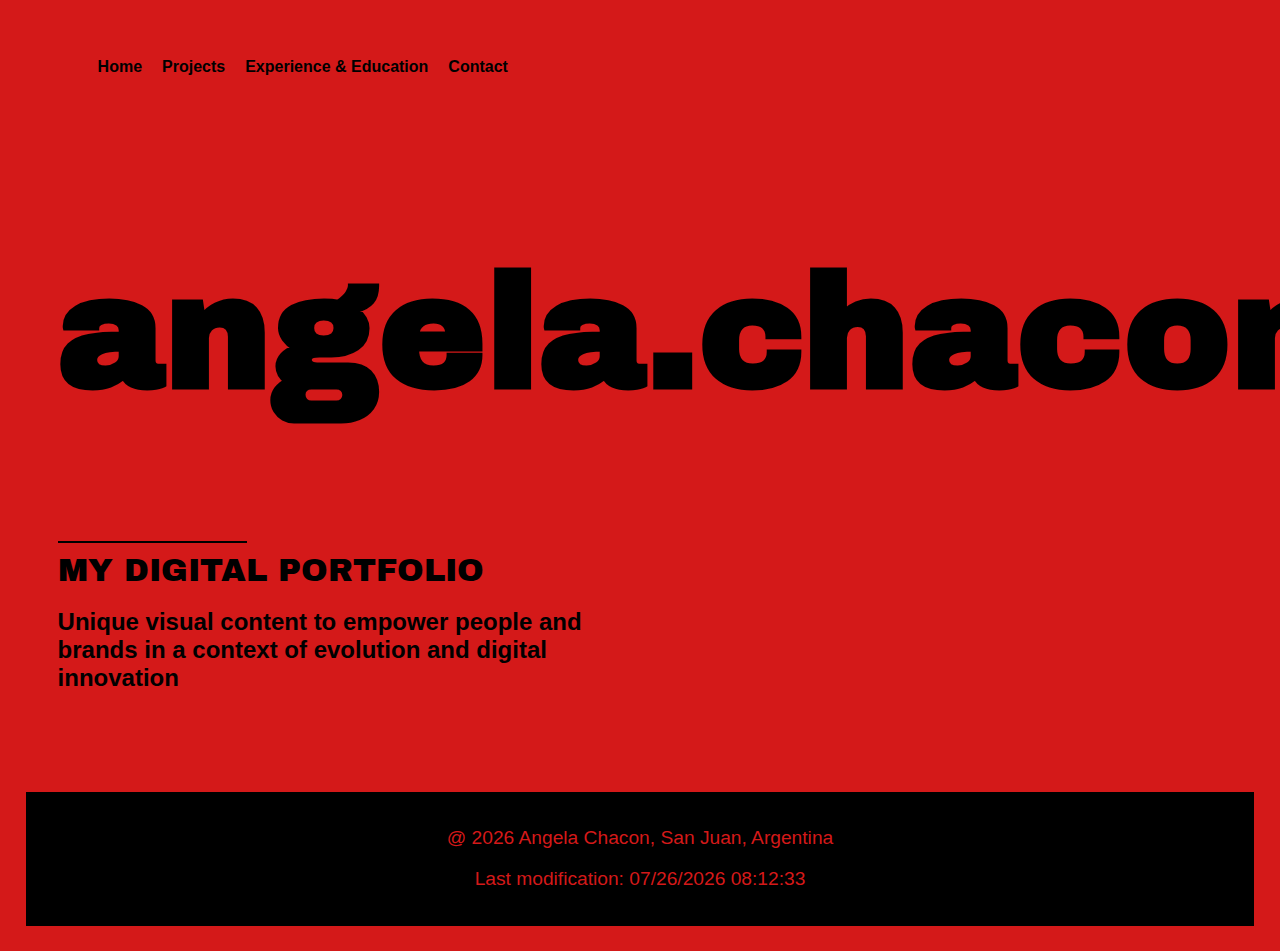
<file: final/index.html>
<!DOCTYPE html>
<html lang="en">
<head>
    <meta charset="UTF-8">
    <meta name="viewport" content="width=device-width, initial-scale=1.0">
    <meta name="author" content="Angela Chacon">
    <meta name="description" content="Welcome to Angela Chacon's Digital Portfolio. Explore my creative work, services and professional experience.">
    <meta property="og:title" content="Angela Chacon | Digital Portfolio">
    <meta property="og:description" content="Explore my portfolio projects, services and skills in web design, marketing and visual content.">
    <meta property="og:image" content="https://ohangl.github.io/wdd231/final/images/og-image.png">
    <meta property="og:url" content="https://ohangl.github.io/wdd231/final/index.html">
    <link rel="icon" href="images/favicon.ico" type="image/x-icon">
    <title>Angela Chacon | Digital Portfolio</title>
    <link rel="stylesheet" href="styles/home.css">
    <script src="scripts/getdata.js"></script>
    <script src="scripts/main.js"></script>
    <link rel="preconnect" href="https://fonts.googleapis.com">
    <link rel="preconnect" href="https://fonts.gstatic.com" crossorigin>
    <link href="https://fonts.googleapis.com/css2?family=Anton&family=Archivo+Black&display=swap" rel="stylesheet">
</head>
<body>
    <header>
    <nav>
        
        <button class="hamburger" aria-label="Menu">&#9776;</button>
        <ul class="nav-links">
            <li><a href="index.html">Home</a></li>
            <li><a href="projects.html">Projects</a></li>
            <li><a href="education-experience.html">Experience & Education</a></li>
            <li><a href="contact.html">Contact</a></li>
        </ul>
    </nav>
</header>

<main>
    <section class="hero">
        <div class="logo-container">
            <h1>angela.chacon</h1>
            <div class="separator"></div>
            <p>MY DIGITAL PORTFOLIO</p>
        </div>
        <p class="intro-text">Unique visual content to empower people and brands in a context of evolution and digital innovation</p>
    </section>
</main>

<footer>
    <p>@ <span id="currentYear">2024</span> Angela Chacon, San Juan, Argentina</p>
    <p>Last modification: <span id="lastModified"></span></p>
</footer>

</body>
</html>
</file>
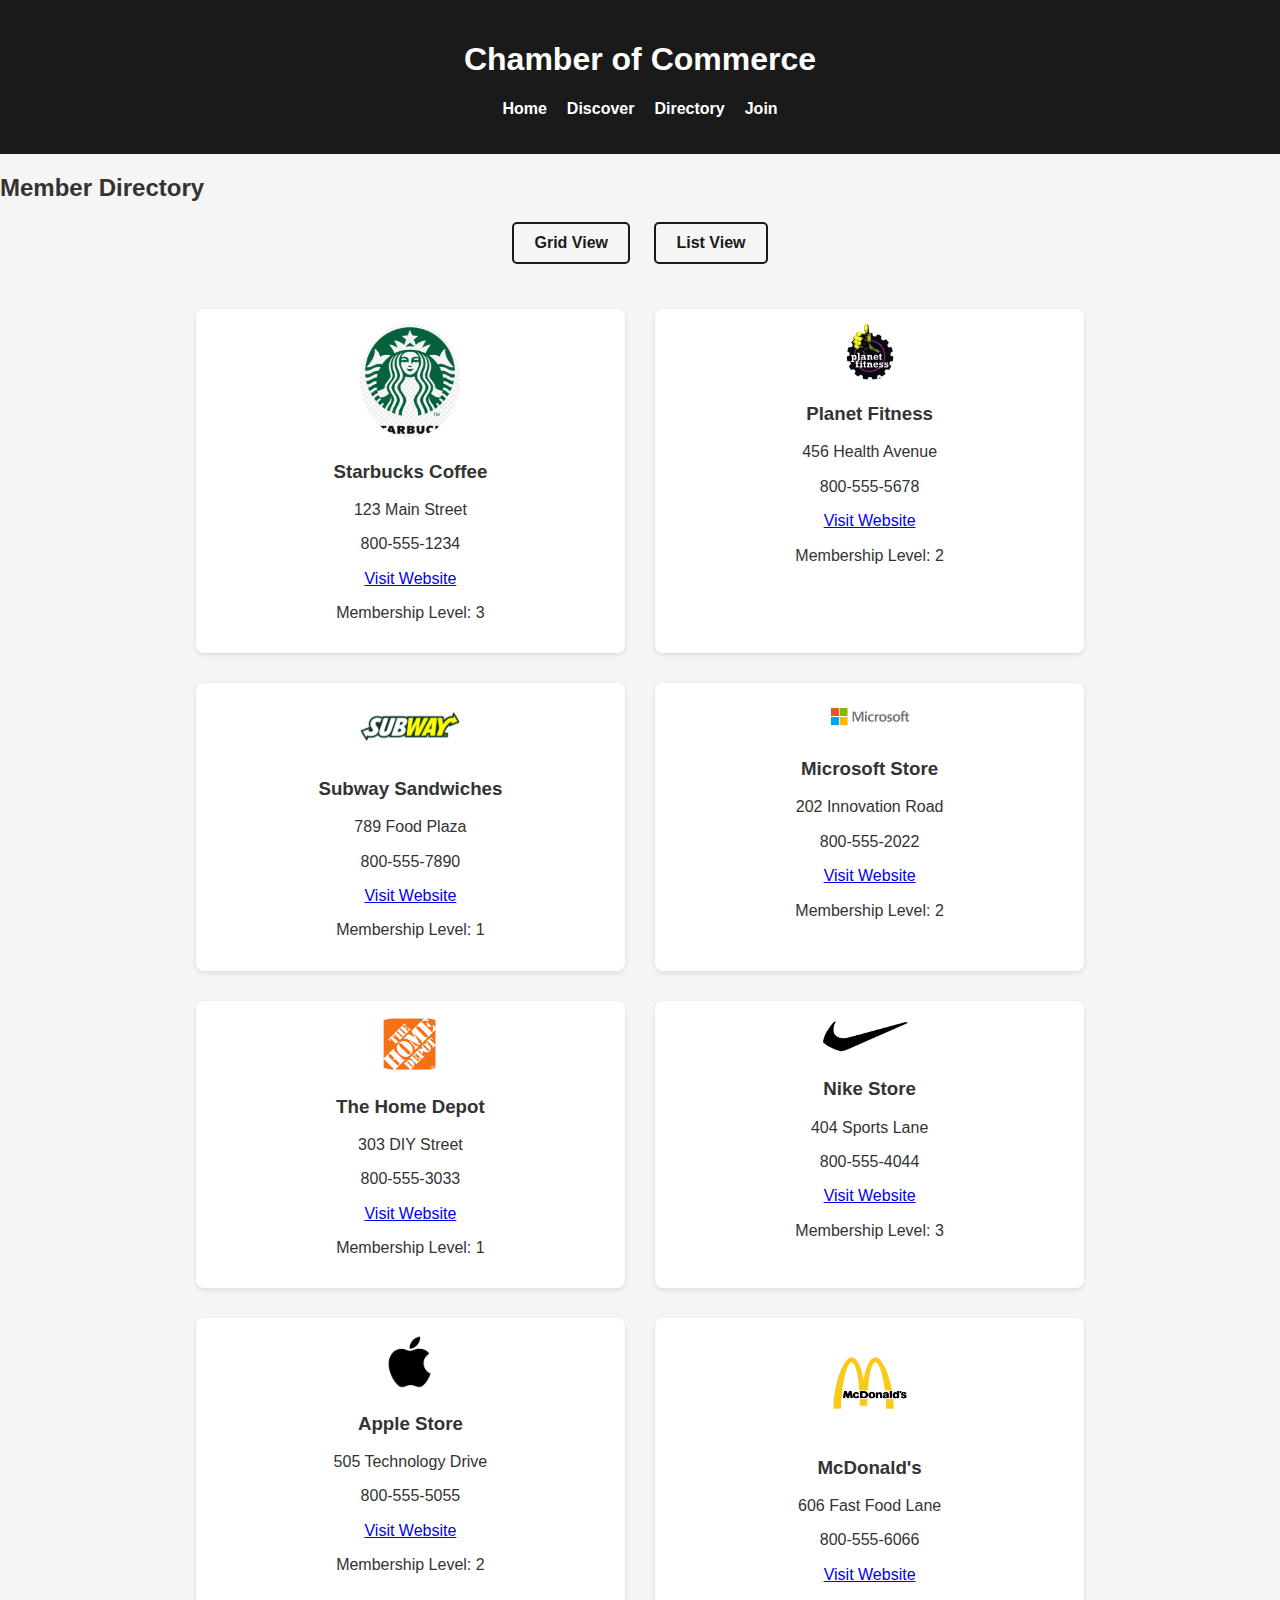
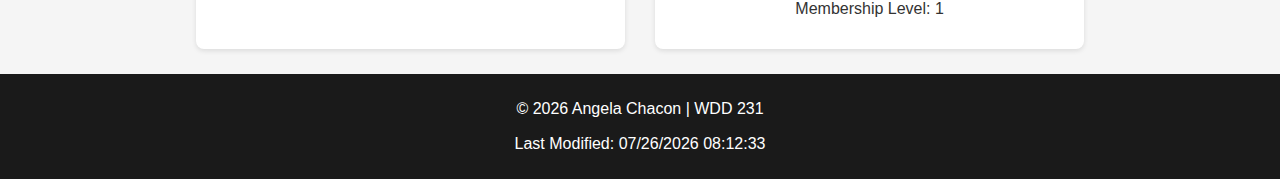
<file: chamber/directory.html>
<!DOCTYPE html>
<html lang="en">
<head>
    <meta charset="UTF-8">
    <meta name="viewport" content="width=device-width, initial-scale=1.0">
    <title>Timbuktu Chamber Directory</title>
    <meta name="description" content="Directory of Commerce.">
    <meta name="author" content="Angela Chacon">
    <meta property="og:title" content="Chamber Directory">
    <meta property="og:type" content="website">
    <meta property="og:image" content="images/chamber.png">
    <link rel="stylesheet" href="styles/normalize.css">
    <link rel="stylesheet" href="styles/styles.css">
</head>
<body>
    <header>
        <h1> Chamber of Commerce</h1>
        <nav>
            <ul>
                <li><a href="index.html">Home</a></li>
                <li><a href="discover.html">Discover</a></li>
                <li><a href="directory.html" class="active">Directory</a></li>
                <li><a href="join.html">Join</a></li>
            </ul>
        </nav>
    </header>

    <main>
        <h2>Member Directory</h2>
        <div class="view-toggle">
            <button id="gridView">Grid View</button>
            <button id="listView">List View</button>
        </div>
        <div id="directory" class="grid"></div>
    </main>

    <footer>
        <p>&copy; <span id="currentYear"></span> Angela Chacon | WDD 231</p>
        <p>Last Modified: <span id="lastModified"></span></p>
    </footer>

    <script src="scripts/scripts.js"></script>
</body>
</html>
</file>
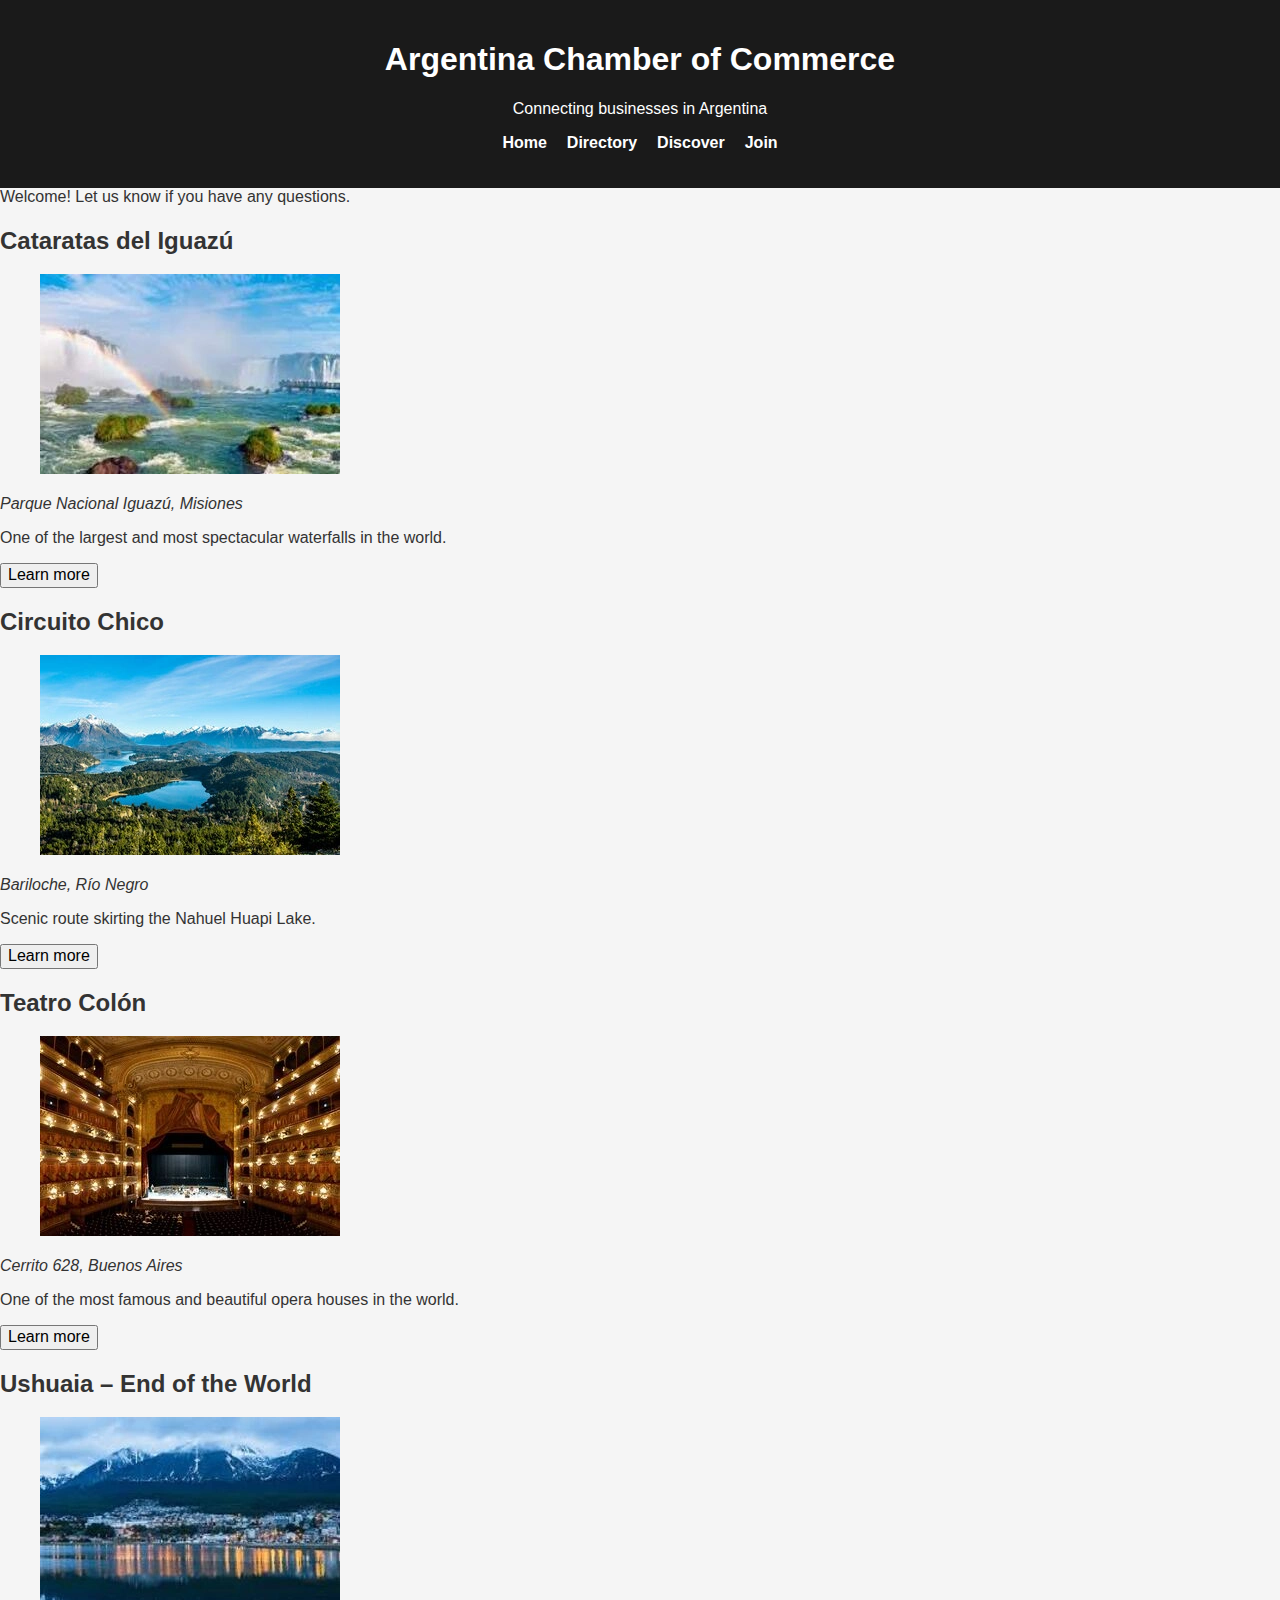
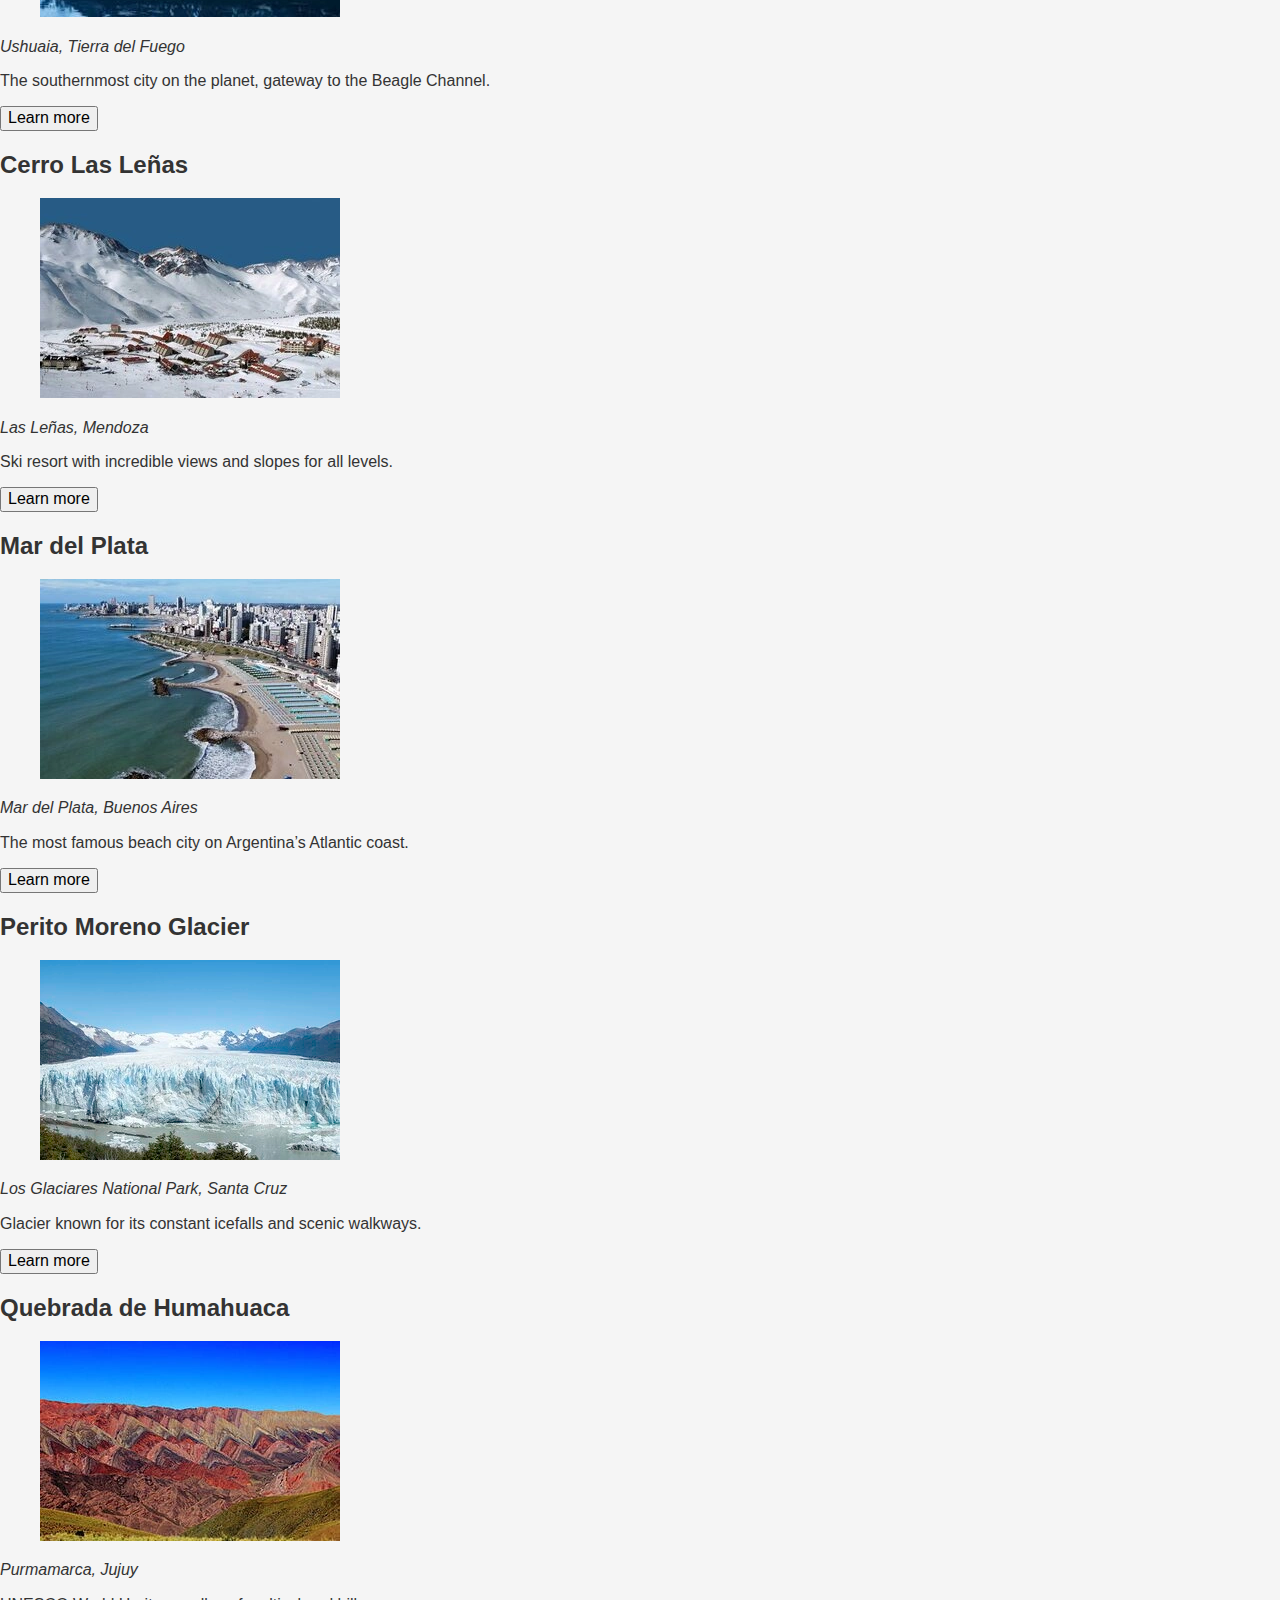
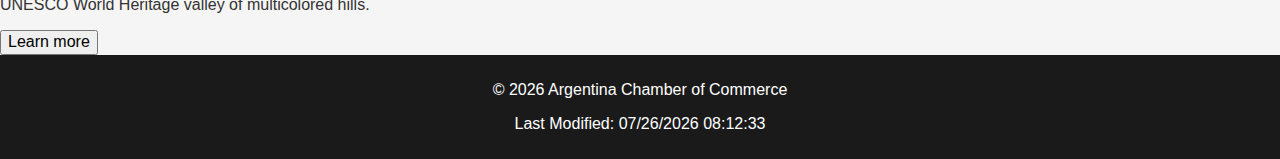
<file: chamber/discover.html>
<!DOCTYPE html>
<html lang="en">
<head>
  <meta charset="UTF-8" />
  <meta name="viewport" content="width=device-width, initial-scale=1.0"/>
  <title>Argentina Chamber of Commerce | Discover</title>
  <meta name="description" content="Explore the top attractions and features of our area." />
  <meta name="author" content="Angela Chacon" />
  <link rel="icon" href="images/favicon.ico" type="image/x-icon" />
  <meta property="og:title" content="Chamber Discover Page" />
  <meta property="og:type"  content="website" />
  <meta property="og:image" content="images/central-plaza.webp" />
  <meta property="og:url"   content="https://ohangl.github.io/wdd231/chamber/discover.html" />
  <meta property="og:description" content="Discover what makes our region special." />
  <link rel="stylesheet" href="styles/base.css" />
   <link rel="stylesheet" href="styles/normalize.css" />
</head>
<body>
  <header>
    <h1>Argentina Chamber of Commerce</h1>
    <p>Connecting businesses in Argentina</p>
    <nav>
      <ul>
        <li><a href="index.html">Home</a></li>
        <li><a href="directory.html">Directory</a></li>
        <li><a href="discover.html" class="active">Discover</a></li>
        <li><a href="join.html">Join</a></li>
      </ul>
    </nav>
  </header>

  <main class="discover-page">
    <!-- visit-message injected via JS -->
    <aside id="visit-message" class="visit-message"></aside>

    <!-- gallery container; cards injected here -->
    <section class="gallery"></section>
  </main>

  <footer>
    <p>&copy; <span id="currentYear"></span> Argentina Chamber of Commerce</p>
    <p>Last Modified: <span id="lastModified"></span></p>
  </footer>

  <!-- discover page logic -->
  <script src="scripts/discover.js" defer></script>
</body>
</html>
</file>
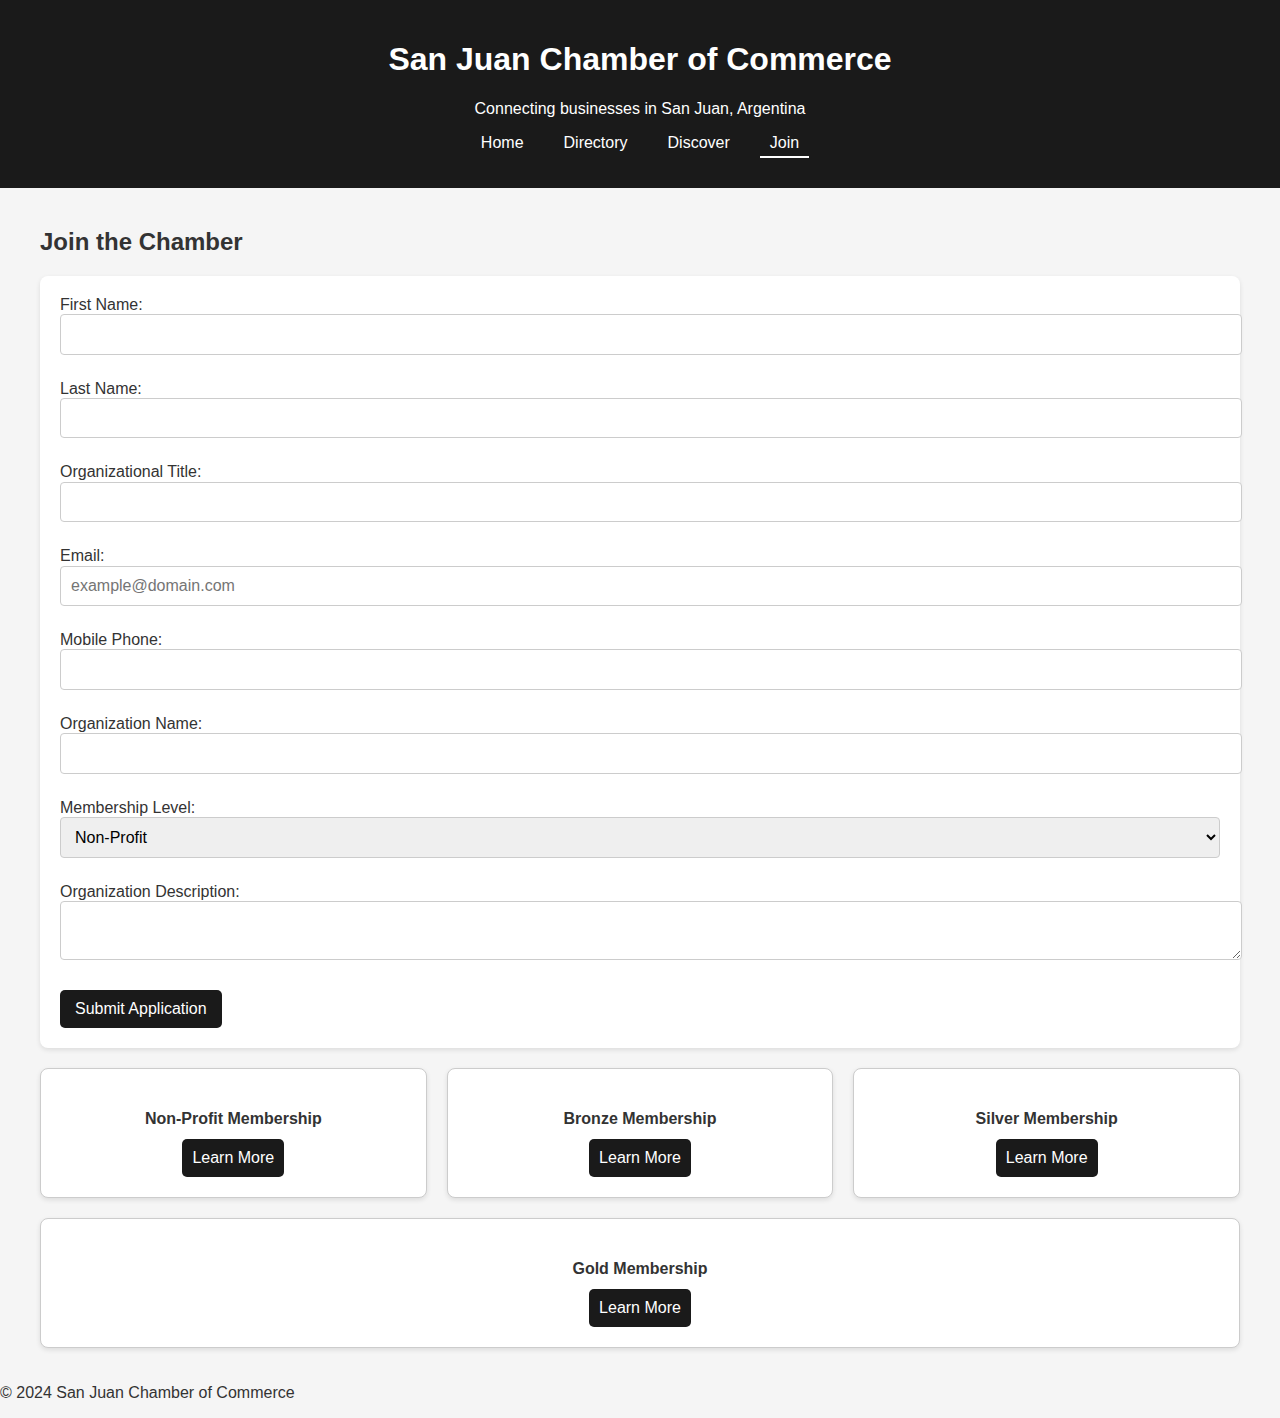
<file: chamber/join.html>
<!DOCTYPE html>
<html lang="en">

<head>
    <meta charset="UTF-8">
    <meta name="viewport" content="width=device-width, initial-scale=1.0">
    <title>Join Chamber - San Juan Chamber of Commerce</title>
    <meta name="description" content="Join the San Juan Chamber of Commerce to connect with local businesses, enjoy exclusive events, and grow your professional network.">
    <meta name="author" content="Angela Chacon">
    <meta property="og:title" content="Join Chamber - San Juan Chamber of Commerce">
    <meta property="og:type" content="website">
    <meta property="og:description" content="Join the San Juan Chamber of Commerce and grow your business.">
    <link rel="stylesheet" href="styles/join.css">
    <link rel="stylesheet" href="styles/normalize.css">
    <script src="scripts/java.js" defer></script>
</head>


<body>
    <header>
        <h1>San Juan Chamber of Commerce</h1>
        <p>Connecting businesses in San Juan, Argentina</p>
        <nav>
            <ul>
                <li><a href="index.html">Home</a></li>
                <li><a href="directory.html">Directory</a></li>
                <li><a href="discover.html">Discover</a></li>
                <li><a href="join.html" class="active">Join</a></li>
            </ul>
        </nav>
    </header>

    <main>
        <h2>Join the Chamber</h2>
        <form action="thankyou.html" method="get">
            <label>
                First Name:
                <input type="text" name="first_name" required title="First Name" autocomplete="given-name">
            </label>
            <label>
                Last Name:
                <input type="text" name="last_name" required title="Last Name" autocomplete="family-name">
            </label>
            <label>
                Organizational Title:
                <input type="text" name="organization_title" autocomplete="organization-title" pattern="[A-Za-z\s\-]{7,}" title="At least 7 characters, letters, spaces, and hyphens allowed">
            </label>
            <label>
                Email:
                <input type="email" name="email" required title="Email Address" autocomplete="email" placeholder="example@domain.com">
            </label>
            <label>
                Mobile Phone:
                <input type="tel" name="mobile_phone" required title="Mobile Phone" autocomplete="tel">
            </label>
            <label>
                Organization Name:
                <input type="text" name="organization" required title="Organization Name" autocomplete="organization">
            </label>
            <label>
                Membership Level:
                <select name="membership_level" required>
                    <option value="NP">Non-Profit</option>
                    <option value="Bronze">Bronze</option>
                    <option value="Silver">Silver</option>
                    <option value="Gold">Gold</option>
                </select>
            </label>
            <label>
                Organization Description:
                <textarea name="organization_description" title="Organization Description"></textarea>
            </label>
            <input type="hidden" name="timestamp" id="timestamp">
            <button type="submit">Submit Application</button>
        </form>

        <section class="membership-levels">
            <div class="card">
                <h4>Non-Profit Membership</h4>
                <button class="open-modal" data-modal="npModal">Learn More</button>
            </div>
            <div class="card">
                <h4>Bronze Membership</h4>
                <button class="open-modal" data-modal="bronzeModal">Learn More</button>
            </div>
            <div class="card">
                <h4>Silver Membership</h4>
                <button class="open-modal" data-modal="silverModal">Learn More</button>
            </div>
            <div class="card">
                <h4>Gold Membership</h4>
                <button class="open-modal" data-modal="goldModal">Learn More</button>
            </div>
        </section>

        
        <div id="npModal" class="modal">
            <div class="modal-content">
                <h3>Non-Profit Membership</h3>
                <p>No fee. Designed for non-profit organizations to participate in the community.</p>
                <button class="close-modal">Close</button>
            </div>
        </div>
        <div id="bronzeModal" class="modal">
            <div class="modal-content">
                <h3>Bronze Membership</h3>
                <p>Basic membership with access to events and limited advertising.</p>
                <button class="close-modal">Close</button>
            </div>
        </div>
        <div id="silverModal" class="modal">
            <div class="modal-content">
                <h3>Silver Membership</h3>
                <p>Includes event discounts and mid-level advertising opportunities.</p>
                <button class="close-modal">Close</button>
            </div>
        </div>
        <div id="goldModal" class="modal">
            <div class="modal-content">
                <h3>Gold Membership</h3>
                <p>Premium events, advertising opportunities, and exclusive discounts.</p>
                <button class="close-modal">Close</button>
            </div>
        </div>
    </main>

    <footer>
        <p>&copy; 2024 San Juan Chamber of Commerce</p>
    </footer>
    <script src="scripts/java.js" defer></script>
</body>

</html>
</file>
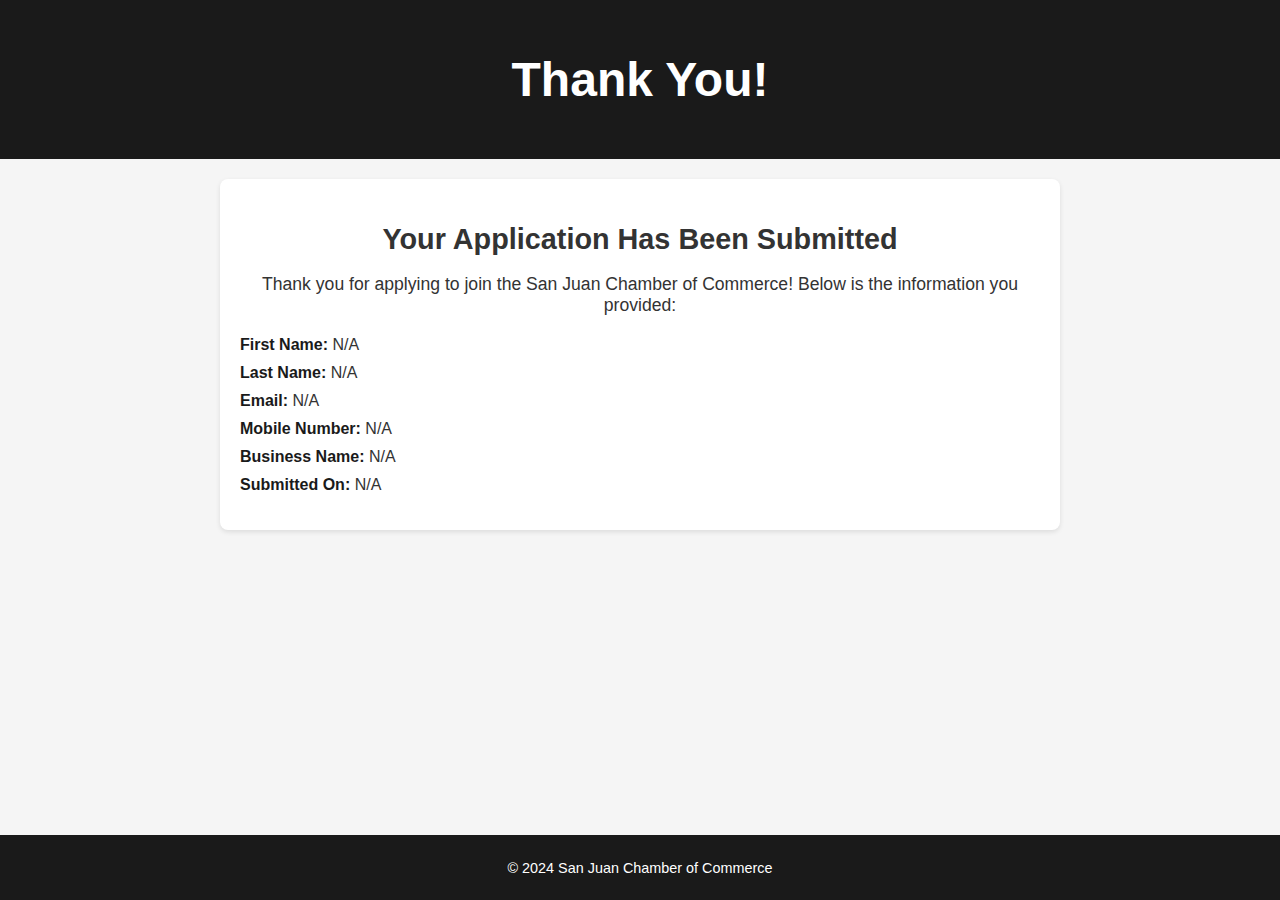
<file: chamber/thankyou.html>
<!DOCTYPE html>
<html lang="en">

<head>
    <meta charset="UTF-8">
    <meta name="viewport" content="width=device-width, initial-scale=1.0">
    <meta name="description" content="Thank you for joining the San Juan Chamber of Commerce. This is a file to say thanks to the people that Join.">
    <meta name="author" content="Angela Chacon">
    <title>Thank You - San Juan Chamber</title>
    <link rel="stylesheet" href="styles/thankyou.css">
</head>

<body>
    <header>
        <h1>Thank You!</h1>
    </header>

    <main>
        <section class="thank-you-message">
            <h2>Your Application Has Been Submitted</h2>
            <p>
                Thank you for applying to join the San Juan Chamber of Commerce! Below is the information you provided:
            </p>
            <ul>
                <li><strong>First Name:</strong> <span id="firstName"></span></li>
                <li><strong>Last Name:</strong> <span id="lastName"></span></li>
                <li><strong>Email:</strong> <span id="email"></span></li>
                <li><strong>Mobile Number:</strong> <span id="mobile"></span></li>
                <li><strong>Business Name:</strong> <span id="businessName"></span></li>
                <li><strong>Submitted On:</strong> <span id="timestamp"></span></li>
            </ul>
        </section>
    </main>

    <footer>
        <p>&copy; 2024 San Juan Chamber of Commerce</p>
    </footer>

    <script>
        
        const params = new URLSearchParams(window.location.search);

        document.getElementById('firstName').textContent = params.get('first_name') || 'N/A';
        document.getElementById('lastName').textContent = params.get('last_name') || 'N/A';
        document.getElementById('email').textContent = params.get('email') || 'N/A';
        document.getElementById('mobile').textContent = params.get('mobile_phone') || 'N/A';
        document.getElementById('businessName').textContent = params.get('organization') || 'N/A';
        document.getElementById('timestamp').textContent = params.get('timestamp') || 'N/A';
    </script>
</body>

</html>
</file>
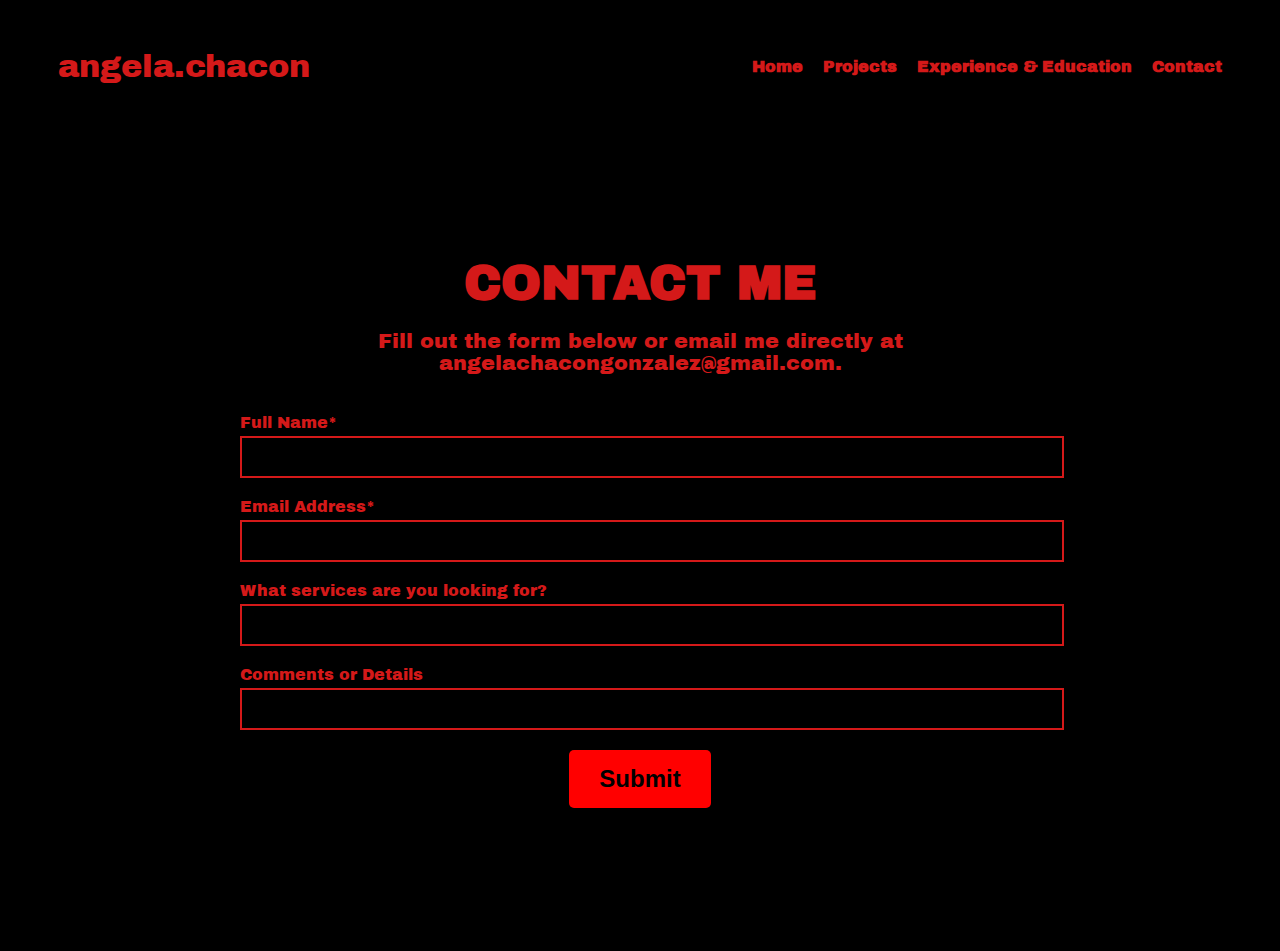
<file: final/contact.html>
<!DOCTYPE html>
<html lang="en">
<head>
    <meta charset="UTF-8">
    <meta name="viewport" content="width=device-width, initial-scale=1.0">
    <meta name="author" content="Angela Chacon">
    <meta name="description" content="Contact Angela Chacon for design services, marketing consultation, and visual media projects.">
    <meta property="og:title" content="Contact - Angela Chacon Portfolio">
    <meta property="og:description" content="Get in touch with me to discuss your project needs and services.">
    <meta property="og:image" content="https://ohangl.github.io/wdd231/final/images/og-image.png">
    <meta property="og:url" content="https://ohangl.github.io/wdd231/final/contact.html">
    <link rel="icon" href="images/favicon.ico" type="image/x-icon">
    <title>Contact - Angela Chacon Portfolio</title>
    <link rel="stylesheet" href="styles/contact.css">
    <script src="scripts/main.js"></script>
    <script src="scripts/form.js"></script>
    <link href="https://fonts.googleapis.com/css2?family=Archivo+Black&display=swap" rel="stylesheet">
</head>
<body>
    <header>
    <nav>
        <div class="logo">angela.chacon</div>
        <button class="hamburger" aria-label="Menu">&#9776;</button>
        <ul class="nav-links">
            <li><a href="index.html">Home</a></li>
            <li><a href="projects.html">Projects</a></li>
            <li><a href="education-experience.html">Experience & Education</a></li>
            <li><a href="contact.html">Contact</a></li>
        </ul>
    </nav>
</header>

<main>
    <section class="contact">
        <h1>CONTACT ME</h1>
        <p>Fill out the form below or email me directly at angelachacongonzalez@gmail.com.</p>
        <form action="form-response.html" method="get">
            <div class="form-group">
                <label for="full-name">Full Name*</label>
                <input type="text" id="full-name" name="full-name" required>
            </div>
            <div class="form-group">
                <label for="email-address">Email Address*</label>
                <input type="email" id="email-address" name="email-address" required>
            </div>
            <div class="form-group">
                <label for="company">What services are you looking for?</label>
                <input type="text" id="company" name="company">
            </div>
            <div class="form-group">
                <label for="comments">Comments or Details</label>
                <input type="text" id="comments" name="comments">
            </div>
            <button type="submit">Submit</button>
        </form>
    </section>
</main>

</body>
</html>
</file>
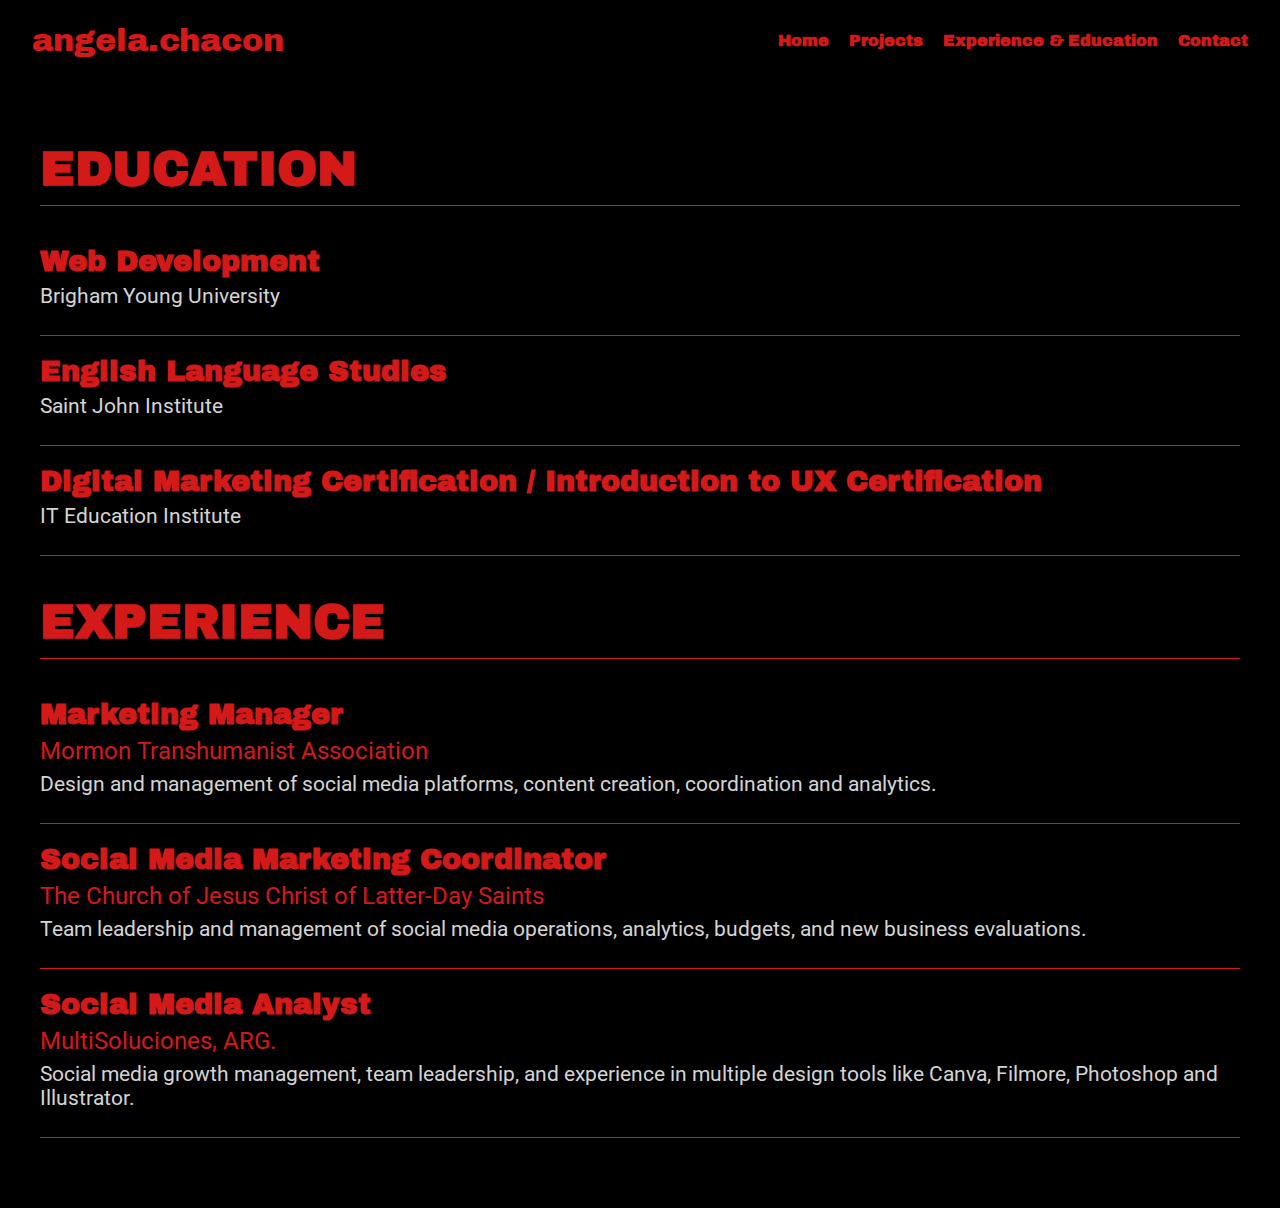
<file: final/education-experience.html>
<!DOCTYPE html>
<html lang="en">
<head>
    <meta charset="UTF-8">
    <meta name="viewport" content="width=device-width, initial-scale=1.0">
    <meta name="author" content="Angela Chacon">
    <meta name="description" content="Know more about Angela Chacon and her design services or visual media projects.">
    <meta property="og:title" content="Education and Experience - Angela Chacon Portfolio">
    <meta property="og:description" content="Get to know more about me and my projects, my education, skills and experience.">
    <meta property="og:image" content="https://ohangl.github.io/wdd231/final/images/og-image.png">
    <meta property="og:url" content="https://ohangl.github.io/wdd231/final/education-experience.html">
    <link rel="icon" href="images/favicon.ico" type="image/x-icon">
    <title>Contact - Angela Chacon Portfolio</title>
    <link rel="stylesheet" href="styles/education-experience.css">
    <script src="scripts/main.js"></script>
    <link href="https://fonts.googleapis.com/css2?family=Archivo+Black&display=swap" rel="stylesheet">
    <link href="https://fonts.googleapis.com/css2?family=Roboto:wght@400;700&display=swap" rel="stylesheet">
</head>
<body>
    <header>
    <nav>
        <div class="logo">angela.chacon</div>
        <button class="hamburger" aria-label="Menu">&#9776;</button>
        <ul class="nav-links">
            <li><a href="index.html">Home</a></li>
            <li><a href="projects.html">Projects</a></li>
            <li><a href="education-experience.html">Experience & Education</a></li>
            <li><a href="contact.html">Contact</a></li>
        </ul>
    </nav>
</header>

<main>
    <section class="education">
        <h1>EDUCATION</h1>
        <div class="education-item">
            <h2>Web Development </h2>
            <p>Brigham Young University</p>
        </div>
        <div class="education-item">
            <h2>English Language Studies</h2>
            <p>Saint John Institute</p>
        </div>
        <div class="education-item">
            <h2>Digital Marketing Certification / Introduction to UX Certification</h2>
            <p>IT Education Institute</p>
        </div>
    </section>

    <section class="experience">
        <h1>EXPERIENCE</h1>
        <div class="experience-item">
            <h2>Marketing Manager</h2>
            <p class="company">Mormon Transhumanist Association</p>
            <p class="description">Design and management of social media platforms, content creation, coordination and analytics.</p>
        </div>
        <div class="experience-item">
            <h2>Social Media Marketing Coordinator</h2>
            <p class="company">The Church of Jesus Christ of Latter-Day Saints</p>
            <p class="description">Team leadership and management of social media operations, analytics, budgets, and new business evaluations.</p>
        </div>
        <div class="experience-item">
            <h2>Social Media Analyst</h2>
            <p class="company">MultiSoluciones, ARG.</p>
            <p class="description">Social media growth management, team leadership, and experience in multiple design tools like Canva, Filmore, Photoshop and Illustrator.</p>
        </div>
    </section>
</main>

</body>
</html>
</file>
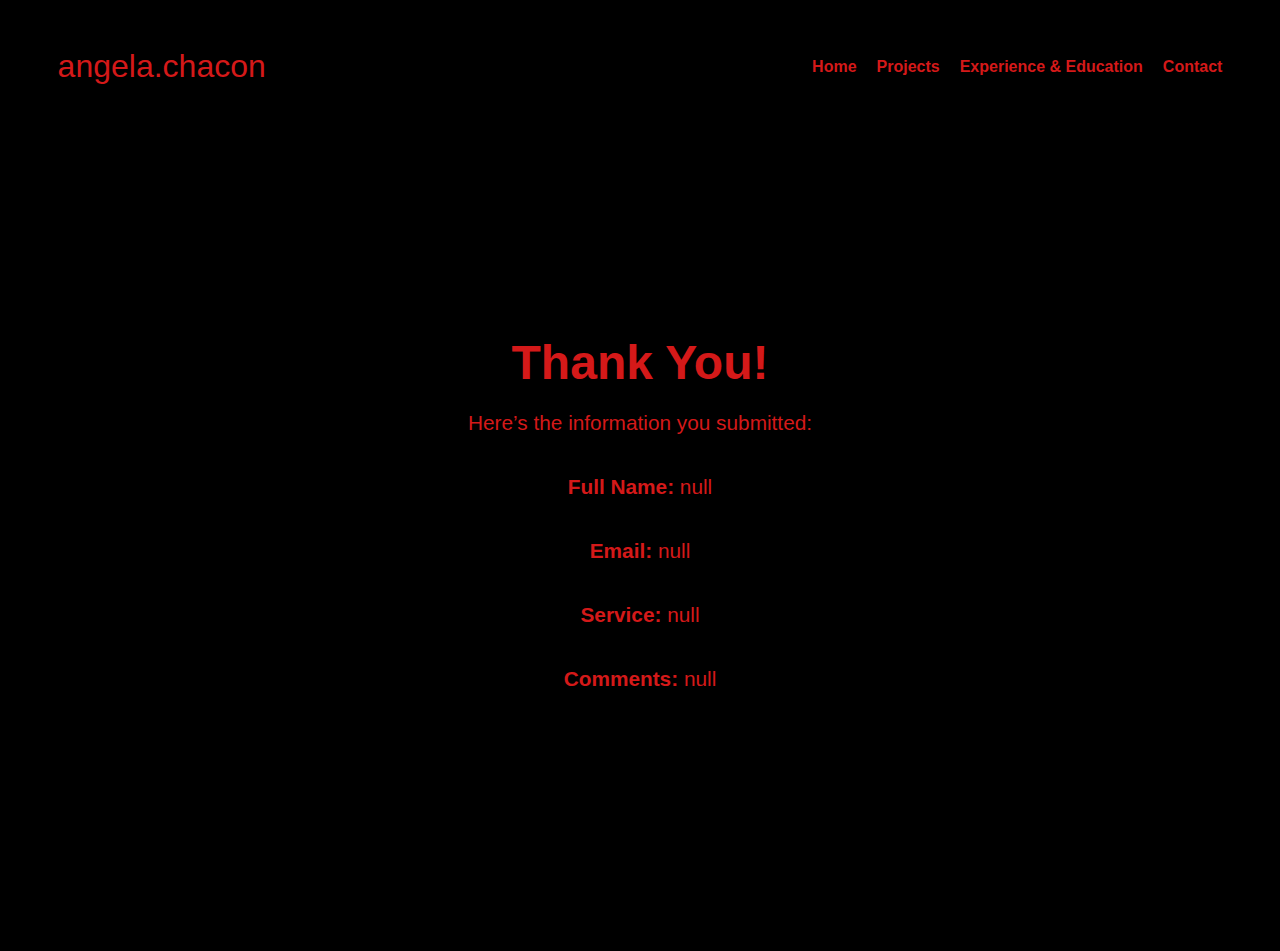
<file: final/form-response.html>
<!DOCTYPE html>
<html lang="en">
<head>
    <meta charset="UTF-8">
    <meta name="viewport" content="width=device-width, initial-scale=1.0">
    <meta name="author" content="Angela Chacon">
    <meta name="description" content="Know more about Angela Chacon and her design services or visual media projects.">
    <meta property="og:title" content="Contact - Angela Chacon Portfolio">
    <meta property="og:description" content="Get to know more about me and my projects, my education, skills and experience.">
    <meta property="og:image" content="https://ohangl.github.io/wdd231/final/images/og-image.png">
    <meta property="og:url" content="https://ohangl.github.io/wdd231/final/form-response.html">
    <link rel="icon" href="images/favicon.ico" type="image/x-icon">
    <title>Contact - Angela Chacon Portfolio</title>
    <link rel="stylesheet" href="styles/contact.css">
    <script type="module" src="scripts/formResponse.js"></script>
</head>
<body>

<header>
    <nav>
        <div class="logo">angela.chacon</div>
        <button class="hamburger" aria-label="Menu">&#9776;</button>
        <ul class="nav-links">
            <li><a href="index.html">Home</a></li>
            <li><a href="projects.html">Projects</a></li>
            <li><a href="education-experience.html">Experience & Education</a></li>
            <li><a href="contact.html">Contact</a></li>
        </ul>
    </nav>
</header>

<main>
    <section class="contact">
        <h1>Thank You!</h1>
        <p>Here’s the information you submitted:</p>
        <div id="form-data"></div>
    </section>
</main>

</body>
</html>
</file>
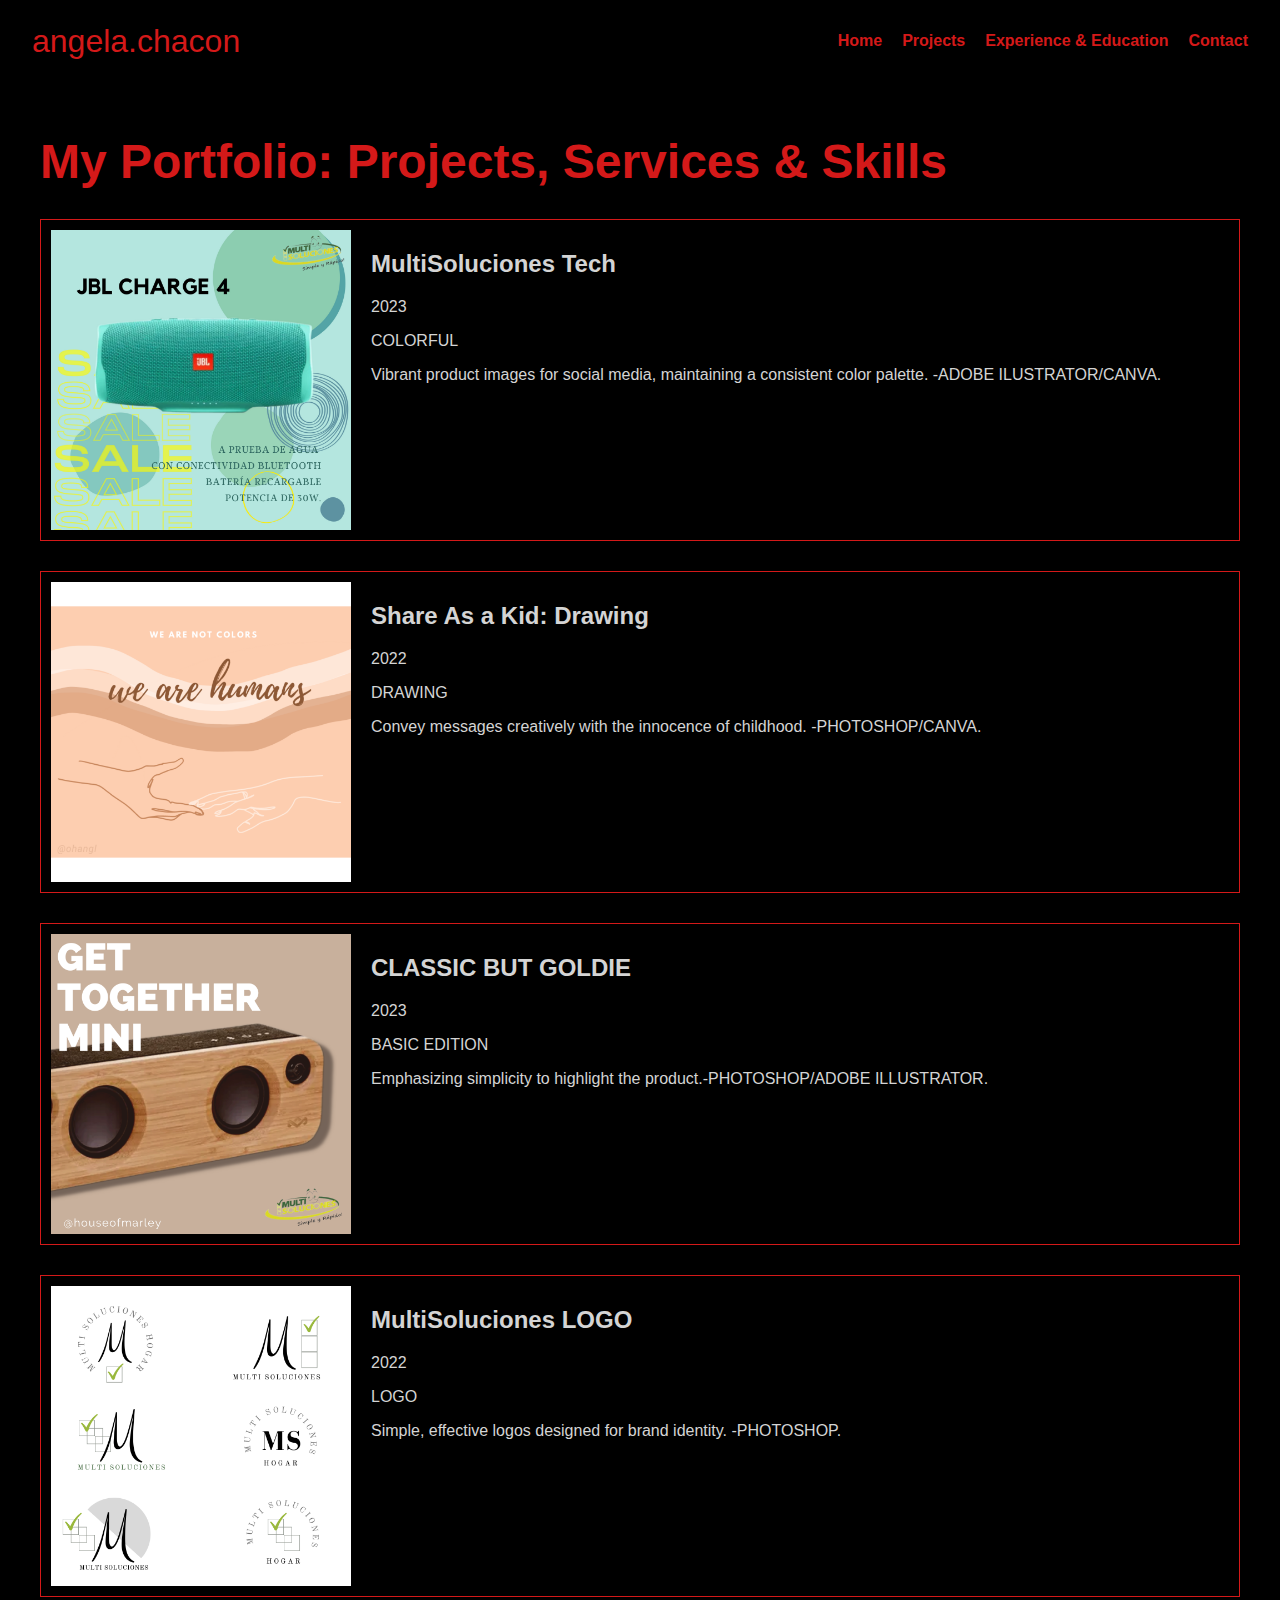
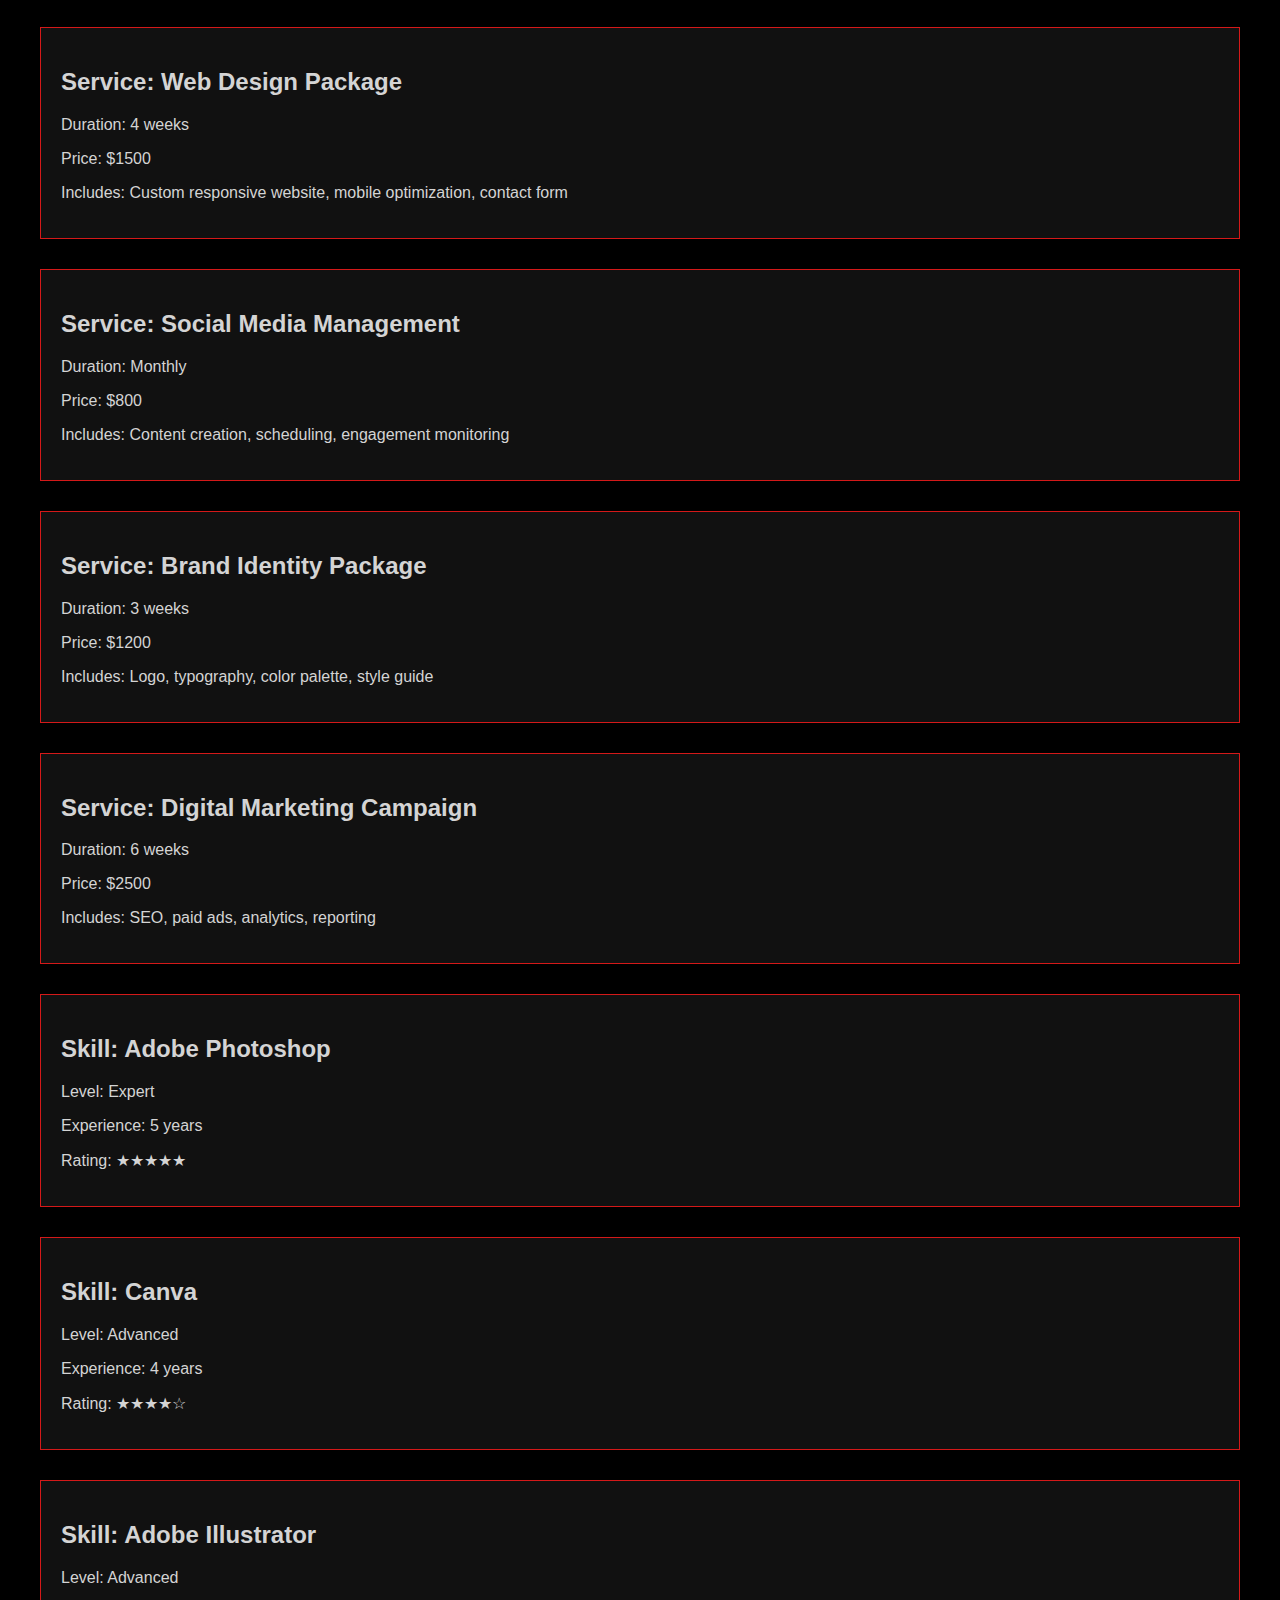
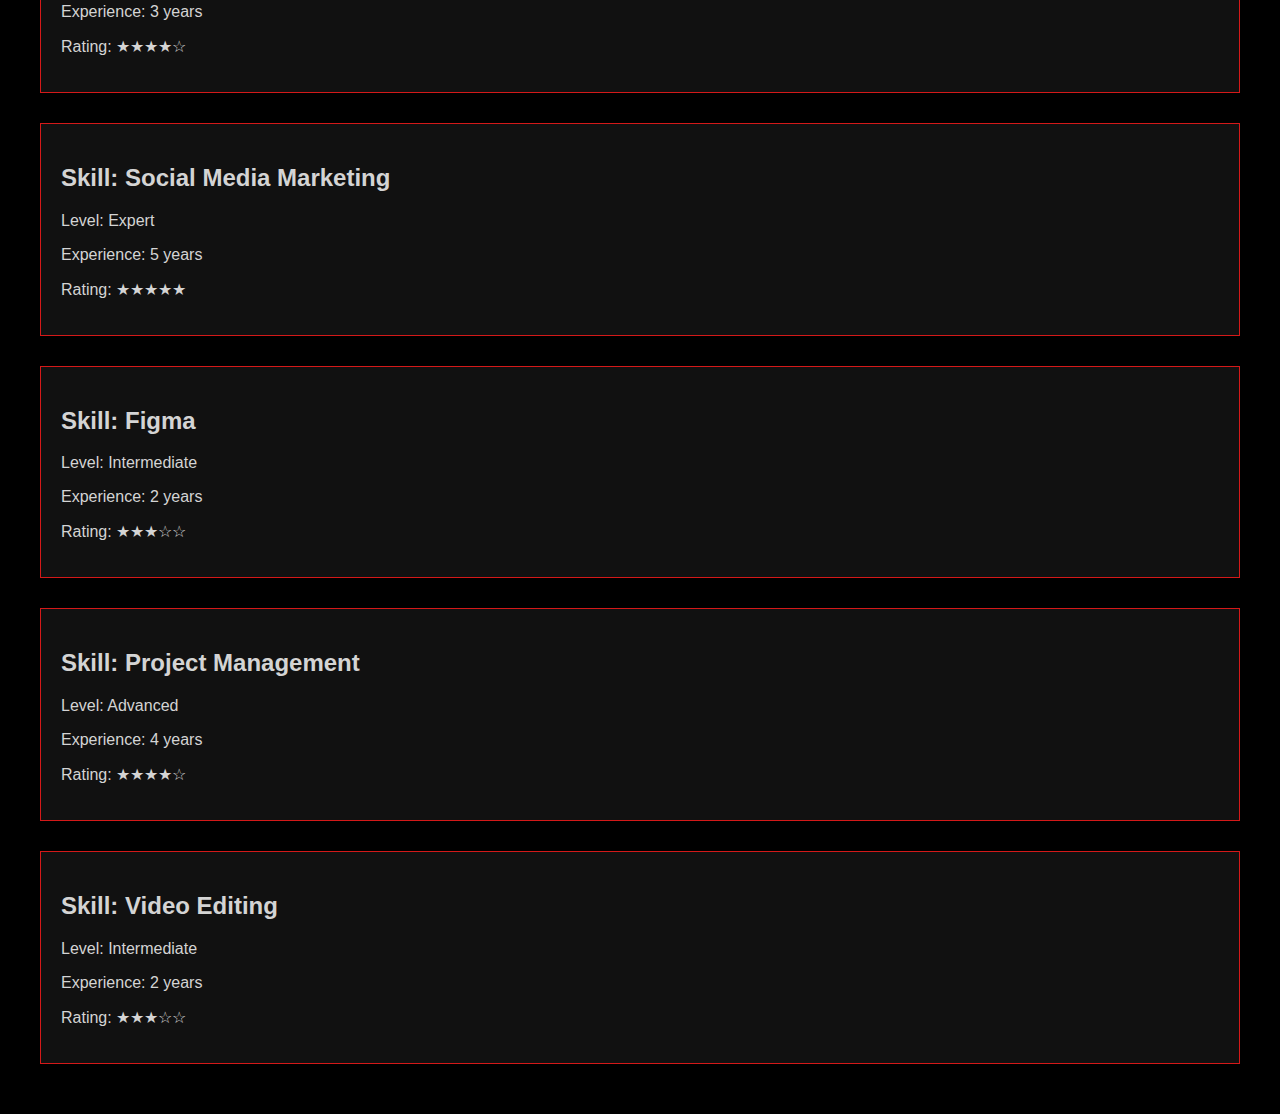
<file: final/projects.html>
<!DOCTYPE html>
<html lang="en">
<head>
    <meta charset="UTF-8">
    <meta name="viewport" content="width=device-width, initial-scale=1.0">
    <meta name="author" content="Angela Chacon">
    <meta name="description" content="Discover Angela Chacon's professional projects, services, and skills portfolio.">
    <meta property="og:title" content="Projects - Angela Chacon Portfolio">
    <meta property="og:description" content="Explore my creative works, services and skills in design, marketing, and visual arts.">
    <meta property="og:image" content="https://ohangl.github.io/wdd231/final/images/og-image.png">
    <meta property="og:url" content="https://ohangl.github.io/wdd231/final/projects.html">
    <link rel="icon" href="images/favicon.ico" type="image/x-icon">
    <title>Projects - Angela Chacon Portfolio</title>
    <link rel="stylesheet" href="styles/projects.css">
    <script type="module" src="scripts/dataFetch.js"></script>
</head>
<body>

    <header>
    <nav>
        <div class="logo">angela.chacon</div>
        <button class="hamburger" aria-label="Menu">&#9776;</button>
        <ul class="nav-links">
            <li><a href="index.html">Home</a></li>
            <li><a href="projects.html">Projects</a></li>
            <li><a href="education-experience.html">Experience & Education</a></li>
            <li><a href="contact.html">Contact</a></li>
        </ul>
    </nav>
</header>

<main>
    <section class="projects">
        <h1>My Portfolio: Projects, Services & Skills</h1>
        <div id="projects-container"></div>
    </section>
</main>

<div id="modal" class="modal">
  <div class="modal-content">
    <span class="close-button">&times;</span>
    <div id="modal-body"></div>
  </div>
</div>

</body>
</html>
</file>
<file: final/styles/home.css>
/* home */

body {
    font-family: 'Open Sans', sans-serif;
    margin: 0;
    padding: 2%;
    background-color: #D41919;
    color: #000000;
    display: flex;
    flex-direction: column;
    height: 100vh;
}

header {
    width: 100%;
    text-align: center;
}

nav {
    display: flex;
    justify-content: space-between;
    align-items: center;
    padding: 1rem 2rem;
}

.logo {
    font-family: 'Archivo Black', sans-serif;
    font-size: 2rem;
    color: #000000;
}

.hamburger {
    display: none;
    font-size: 2rem;
    background: none;
    border: none;
    color: #000000;
    cursor: pointer;
}

.nav-links {
    list-style: none;
    display: flex;
    gap: 20px;
}

.nav-links li a {
    color: #000000;
    text-decoration: none;
    font-weight: bold;
}

@media (max-width: 768px) {
    .hamburger {
        display: block;
    }

    .nav-links {
        display: none;
        flex-direction: column;
        background-color: #D41919;
        position: absolute;
        top: 60px;
        width: 100%;
    }

    .nav-links.active {
        display: flex;
    }
}

main {
    display: flex;
    justify-content: left;
    flex-grow: 1;
}

.hero {
    padding: 2rem;
}

.logo-container {
    font-family: "Archivo Black", sans-serif;
    font-size: 5rem;
}

.separator {
    width: 5cm;
    padding-top: 1%;
    border-bottom: 2px solid #000;
    margin: 10px 0;
}

.logo-container p {
    font-size: 2rem;
    margin: 0;
}

.intro-text {
    font-size: 1.5rem;
    font-weight: 900;
    color: #000000;
    margin: 20px 0;
    max-width: 600px;
    text-align: left;
}

footer {
    color: #D41919;
    background-color: #000;
    text-align: center;
    padding: 1rem;
    font-size: 1.2rem;
}
</file>
<file: chamber/styles/styles.css>
/* General */
body {
    font-family: Arial, sans-serif;
    margin: 0;
    padding: 0;
    background: #f5f5f5;
    color: #333;
}

header {
    background: #1a1a1a;
    color: white;
    padding: 20px;
    text-align: center;
}

header nav ul {
    list-style: none;
    padding: 0;
    display: flex;
    justify-content: center;
    gap: 20px;
}

header nav ul li a {
    color: white;
    text-decoration: none;
    font-weight: bold;
}

footer {
    background: #1a1a1a;
    color: white;
    padding: 10px;
    text-align: center;
}

/* Directory */

#directory {
    display: flex;
    flex-wrap: wrap; 
    justify-content: center; 
    gap: 20px; 
    padding: 20px;
}

#directory.grid .member-card {
    display: inline-block;
    width: calc(33% - 10px);
    margin: 5px;
    padding: 15px;
    background: white;
    border-radius: 8px;
    box-shadow: 0 2px 5px rgba(0, 0, 0, 0.1);
    text-align: center;
    transition: transform 0.3s ease;
}

#directory.grid .member-card:hover {
    transform: scale(1.03); 
}

#directory.list .member-card {
    display: flex;
    align-items: center;
    gap: 20px;
    width: 100%;
    margin: 5px 0;
    padding: 15px;
    background: white;
    border-radius: 8px;
    box-shadow: 0 2px 5px rgba(0, 0, 0, 0.1);
}

#directory.list .member-card img {
    max-width: 75px;
    border-radius: 50%;
}


.member-card img {
    max-width: 100px;
    border-radius: 50%;
}

/* View Toggle */
.view-toggle {
    text-align: center;
    margin: 20px 0;
}

.view-toggle button {
    padding: 10px 20px;
    margin: 0 10px;
    border: 2px solid #1a1a1a;
    background: #f5f5f5;
    color: #1a1a1a;
    font-size: 16px;
    font-weight: bold;
    border-radius: 5px;
    cursor: pointer;
    transition: all 0.3s ease;
}

.view-toggle button:hover {
    background: #1a1a1a;
    color: white;
}

.view-toggle button.active {
    background: #1a1a1a;
    color: white;
    border-color: #f5f5f5;
}
</file>
<file: chamber/styles/base.css>
/* General */
body {
    font-family: Arial, sans-serif;
    margin: 0;
    padding: 0;
    background: #f5f5f5;
    color: #333;
}

header {
    background: #1a1a1a;
    color: white;
    padding: 20px;
    text-align: center;
}

header nav ul {
    list-style: none;
    padding: 0;
    display: flex;
    justify-content: center;
    gap: 20px;
}

header nav ul li a {
    color: white;
    text-decoration: none;
    font-weight: bold;
} 

.hero {
    text-align: center;
    background: #333;
    padding: 20px;
    color: white;
    margin-bottom: 20px;
}

.hero-image {
    display: block;
    margin: 10px auto 20px;
    max-width: 80%;
    border-radius: 10px;
}

.cta-button {
    display: inline-block;
    padding: 10px 20px;
    background: #f5f5f5;
    color: #333;
    text-decoration: none;
    font-weight: bold;
    border-radius: 5px;
    transition: background 0.3s ease;
}

.cta-button:hover {
    background: #1a1a1a;
    color: white;
}

.events, .weather {
    padding: 20px;
    text-align: center;
    background: white;
    border-radius: 10px;
    margin: 20px 0;
    box-shadow: 0 2px 5px rgba(0, 0, 0, 0.1);
}
.events li {
    text-align: center;
    margin-bottom: 10px;
    font-size: 1rem;
}

/* Spotlights Section */
.spotlights {
    display: flex;
    justify-content: center; 
    align-items: stretch; 
    gap: 20px; 
    padding: 20px;
    flex-wrap: wrap; }

.spotlight-card {
    flex: 0 0 300px; 
    background: white;
    padding: 15px;
    border-radius: 8px;
    box-shadow: 0 2px 5px rgba(0, 0, 0, 0.1);
    text-align: center;
    transition: transform 0.3s ease;
}

.spotlight-card img {
    max-width: 80px; 
    max-height: 80px;
    object-fit: contain;
    margin: 0 auto 10px auto; 
    border-radius: 5px;
}

.spotlight-card:hover {
    transform: scale(1.03);
}


footer {
    background: #1a1a1a;
    color: white;
    padding: 10px;
    text-align: center;
}
</file>
<file: chamber/styles/join.css>
body {
    font-family: Arial, sans-serif;
    background-color: #f5f5f5;
    color: #333;
    margin: 0;
    padding: 0;
}

header {
    background-color: #1a1a1a;
    color: white;
    padding: 20px;
    text-align: center;
}

nav ul {
    list-style: none;
    padding: 0;
    display: flex;
    justify-content: center;
    gap: 20px;
}

nav ul li a {
    color: white;
    text-decoration: none;
    padding: 5px 10px;
}

nav ul li a.active {
    border-bottom: 2px solid white;
}

/* Main Styles */
main {
    padding: 20px;
    max-width: 1200px;
    margin: auto;
}

form {
    background-color: white;
    padding: 20px;
    border-radius: 8px;
    box-shadow: 0 2px 5px rgba(0, 0, 0, 0.1);
    margin-bottom: 20px;
}

form label {
    display: block;
    margin-bottom: 10px;
}

form input, form select, form textarea {
    width: 100%;
    padding: 10px;
    margin-bottom: 15px;
    border: 1px solid #ccc;
    border-radius: 4px;
}

form button {
    background-color: #1a1a1a;
    color: white;
    border: none;
    padding: 10px 15px;
    border-radius: 5px;
    cursor: pointer;
    transition: background-color 0.3s;
}

form button:hover {
    background-color: #333;
}

/* Membership Cards */
.membership-levels {
    display: flex;
    flex-wrap: wrap;
    gap: 20px;
}

.card {
    background-color: white;
    border: 1px solid #ccc;
    border-radius: 8px;
    padding: 20px;
    text-align: center;
    flex: 1 1 calc(25% - 20px);
    box-shadow: 0 2px 5px rgba(0, 0, 0, 0.1);
}

.card h4 {
    margin-bottom: 10px;
}

.card button {
    background-color: #1a1a1a;
    color: white;
    padding: 10px;
    border: none;
    border-radius: 5px;
    cursor: pointer;
}

.card button:hover {
    background-color: #333;
}

/* Modals */
.modal {
    display: none;
    position: fixed;
    top: 0;
    left: 0;
    width: 100%;
    height: 100%;
    background-color: rgba(0, 0, 0, 0.8);
    justify-content: center;
    align-items: center;
}

.modal.active {
    display: flex;
}

.modal-content {
    background: white;
    padding: 20px;
    border-radius: 8px;
    text-align: center;
}

.close-modal {
    background-color: #1a1a1a;
    color: white;
    padding: 10px 15px;
    border: none;
    border-radius: 5px;
    cursor: pointer;
}
</file>
<file: chamber/styles/thankyou.css>
body {
    font-family: Arial, sans-serif;
    background-color: #f5f5f5;
    color: #333;
    margin: 0;
    padding: 0;
}

header {
    background-color: #1a1a1a;
    color: white;
    text-align: center;
    padding: 20px 10px;
    font-size: 1.5rem;
    margin-bottom: 20px;
}

main {
    max-width: 800px;
    margin: 0 auto;
    background: #fff;
    padding: 20px;
    border-radius: 8px;
    box-shadow: 0 2px 5px rgba(0, 0, 0, 0.1);
    text-align: left;
}

.thank-you-message h2 {
    font-size: 1.8rem;
    margin-bottom: 10px;
    text-align: center;
}

.thank-you-message p {
    font-size: 1.1rem;
    text-align: center;
    margin-bottom: 20px;
}

.thank-you-message ul {
    list-style: none;
    padding: 0;
}

.thank-you-message ul li {
    margin-bottom: 10px;
    font-size: 1rem;
}

.thank-you-message ul li strong {
    color: #1a1a1a;
}


footer {
    text-align: center;
    background-color: #1a1a1a;
    color: white;
    padding: 10px 0;
    position: fixed;
    bottom: 0;
    width: 100%;
    font-size: 0.9rem;
}
</file>
<file: final/styles/contact.css>
/* contact */

body {
    font-family: 'Archivo Black', sans-serif;
    margin: 0;
    padding: 2%;
    background-color: #000000;
    color: #D41919;
    display: flex;
    flex-direction: column;
    min-height: 100vh;
}

header {
    width: 100%;
    text-align: center;
    background-color: #000000;
}

nav {
    display: flex;
    justify-content: space-between;
    align-items: center;
    padding: 1rem 2rem;
}

.logo {
    font-family: 'Archivo Black', sans-serif;
    font-size: 2rem;
    color: #D41919;
}

.hamburger {
    display: none;
    font-size: 2rem;
    background: none;
    border: none;
    color: #D41919;
    cursor: pointer;
}

.nav-links {
    list-style: none;
    display: flex;
    gap: 20px;
}

.nav-links li a {
    color: #D41919;
    text-decoration: none;
    font-weight: bold;
}

@media (max-width: 768px) {
    .hamburger {
        display: block;
    }

    .nav-links {
        display: none;
        flex-direction: column;
        background-color: #000;
        position: absolute;
        top: 60px;
        width: 100%;
    }

    .nav-links.active {
        display: flex;
    }
}

main {
    flex-grow: 1;
    display: flex;
    justify-content: center;
    align-items: center;
    padding: 20px;
}

.contact {
    text-align: center;
    max-width: 800px;
    width: 100%;
}

.contact h1 {
    font-size: 3rem;
    margin-bottom: 20px;
}

.contact p {
    font-size: 1.3rem;
    margin-bottom: 40px;
}

.form-group {
    margin-bottom: 20px;
    text-align: left;
}

.form-group label {
    display: block;
    margin-bottom: 5px;
}

.form-group input {
    width: 100%;
    padding: 10px;
    border: 2px solid #D41919;
    background-color: #000000;
    color: #D41919;
    font-size: 1rem;
}

button {
    background-color: #ff0000;
    color: #000000;
    border: none;
    padding: 15px 30px;
    border-radius: 5px;
    cursor: pointer;
    font-size: 1.5rem;
    font-weight: bold;
}

button:hover {
    background-color: #FF4444;
}
</file>
<file: final/styles/education-experience.css>
/* education-experience */

body {
    font-family: 'Archivo Black', sans-serif;
    margin: 0;
    padding: 0;
    background-color: #000000;
    color: #D41919;
    display: flex;
    flex-direction: column;
    min-height: 100vh;
}

header {
    width: 100%;
    text-align: center;
    background-color: #000000;
}

nav {
    display: flex;
    justify-content: space-between;
    align-items: center;
    padding: 1rem 2rem;
}

.logo {
    font-family: 'Archivo Black', sans-serif;
    font-size: 2rem;
    color: #D41919;
}

.hamburger {
    display: none;
    font-size: 2rem;
    background: none;
    border: none;
    color: #D41919;
    cursor: pointer;
}

.nav-links {
    list-style: none;
    display: flex;
    gap: 20px;
}

.nav-links li a {
    color: #D41919;
    text-decoration: none;
    font-weight: bold;
}

@media (max-width: 768px) {
    .hamburger {
        display: block;
    }

    .nav-links {
        display: none;
        flex-direction: column;
        background-color: #000;
        position: absolute;
        top: 60px;
        width: 100%;
    }

    .nav-links.active {
        display: flex;
    }
}

main {
    flex-grow: 1;
    padding: 30px;
}

section {
    max-width: 1200px;
    margin: auto;
    margin-bottom: 40px;
}

h1 {
    font-size: 3rem;
    margin-bottom: 20px;
    border-bottom: 1px solid #D41919;
    padding-bottom: 10px;
}

.education-item, .experience-item {
    border-bottom: 1px solid #D41919;
    padding: 20px 0;
}

.education-item h2, .experience-item h2 {
    font-size: 1.8rem;
    margin: 0;
}

.education-item p, .experience-item p {
    font-family: 'Roboto', sans-serif;
    color: #d4d4d4;
    font-size: 1.3rem;
    margin: 7px 0;
}

.experience-item .company {
    font-size: 1.5rem;
    color: #D41919;
}
</file>
<file: final/styles/projects.css>
body {
    font-family: 'Archivo Black', sans-serif;
    margin: 0;
    padding: 0;
    background-color: #000000;
    color: #D41919;
    display: flex;
    flex-direction: column;
    min-height: 100vh;
}

header {
    width: 100%;
    text-align: center;
    background-color: #000000;
}

nav {
    display: flex;
    justify-content: space-between;
    align-items: center;
    padding: 1rem 2rem;
}

.logo {
    font-family: 'Archivo Black', sans-serif;
    font-size: 2rem;
    color: #D41919;
}

.hamburger {
    display: none;
    font-size: 2rem;
    background: none;
    border: none;
    color: #D41919;
    cursor: pointer;
}

.nav-links {
    list-style: none;
    display: flex;
    gap: 20px;
}

.nav-links li a {
    color: #D41919;
    text-decoration: none;
    font-weight: bold;
}

@media (max-width: 768px) {
    .hamburger {
        display: block;
    }

    .nav-links {
        display: none;
        flex-direction: column;
        background-color: #000;
        position: absolute;
        top: 60px;
        width: 100%;
    }

    .nav-links.active {
        display: flex;
    }
}

main {
    flex-grow: 1;
    padding: 20px;
    display: flex;
    justify-content: center;
}

.projects {
    max-width: 1200px;
    width: 100%;
}

.projects h1 {
    font-size: 3rem;
    margin-bottom: 30px;
}

/* Project Items */
.project-item {
    display: flex;
    margin-bottom: 30px;
    border: 1px solid #D41919;
    padding: 10px;
    cursor: pointer;
}

.project-item img {
    max-width: 300px;
    margin-right: 20px;
}

.project-info {
    font-family: 'Roboto', sans-serif;
    color: #d4d4d4;
}


.service-item, .skill-item {
    border: 1px solid #D41919;
    padding: 20px;
    margin-bottom: 30px;
    background-color: #111;
    font-family: 'Roboto', sans-serif;
    color: #d4d4d4;
}


.modal {
    display: none;
    position: fixed;
    z-index: 9999;
    padding-top: 100px;
    left: 0;
    top: 0;
    width: 100%;
    height: 100%;
    overflow: auto;
    background-color: rgba(0,0,0,0.9);
}

.modal-content {
    background-color: #000;
    margin: auto;
    padding: 20px;
    border: 1px solid #D41919;
    width: 80%;
    color: #D41919;
}

.close-button {
    color: #D41919;
    float: right;
    font-size: 28px;
    font-weight: bold;
    cursor: pointer;
}
</file>
